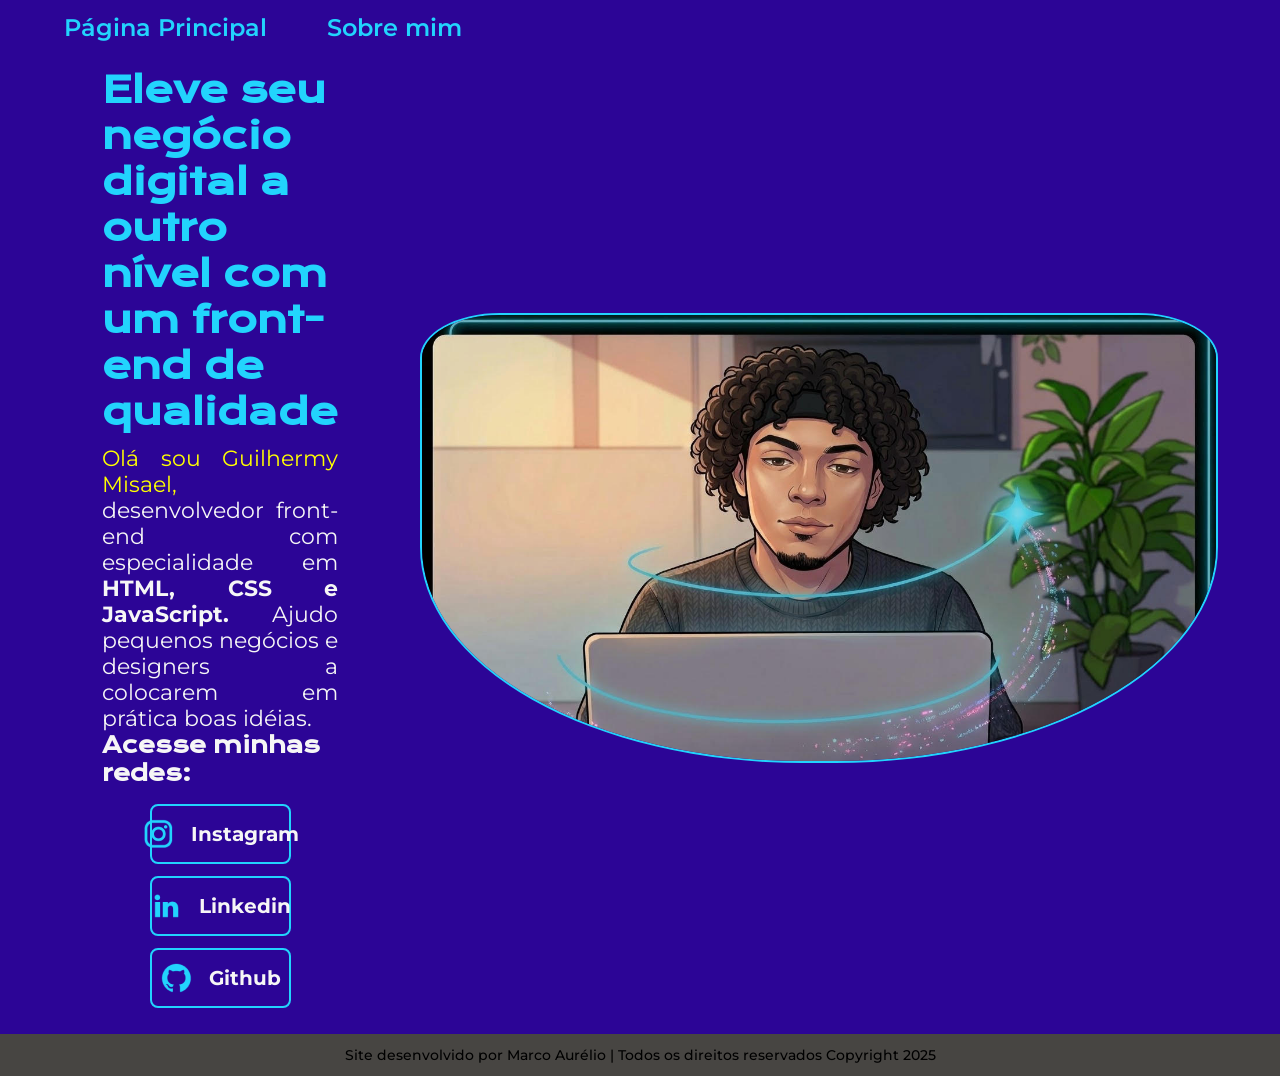
<file: index.html>
<!DOCTYPE html>
<html lang="pt-br">
<head>
<meta charset="UTF-8">
<meta name="viewport" content="width=device-width, initial-scale=1.0">
<title>Portfólio</title>
<link rel="stylesheet" href="estiloso.css "/>
</head>
<body>
<header class="cabecalho">
<nav class="cabecalho-menu">
<a class="menu-link" href="index.html"> Página Principal</a>
<a class="menu-link" href="sobre.html"> Sobre mim</a>
</nav>
</header>
<main class="apresentacao">
<section class="apresentacao-conteudo">
<div>
<h1 class="apresentacao-titulo"> Eleve seu negócio digital a outro nível com um front-end de qualidade </h1>
<p class="apresentacao-paragrafo"><span>Olá sou Guilhermy Misael, </span> desenvolvedor front-end com especialidade em <strong> HTML, CSS e JavaScript.</strong> Ajudo pequenos negócios e designers a colocarem em prática boas idéias. </p>
<div class="apresentacao-links">
<h2 class="apresentacao-links-subtitulo"> Acesse minhas redes: </h2>
<a class="apresentacao-links2" href="https://www.instagram.com" target="_blank"><img src="instagram.png"> Instagram</a> 
<!--2. passo a alterar-->
<a class="apresentacao-links2" href="https://www.linkedin.com" target="_blank"><img src="linkedin.png"> Linkedin</a>
<a class="apresentacao-links2" href="https://github.com/Guizinn999x" target="_blank"><img src="github.png"> Github</a>
</div>
</section>
<img id="imagem-principal" src="dev.jpg" Title=" Desenvolvedor Front-end">
</main>
<footer> Site desenvolvido por Marco Aurélio | Todos os direitos reservados Copyright 2025 </footer>
</body>
</html>
</file>
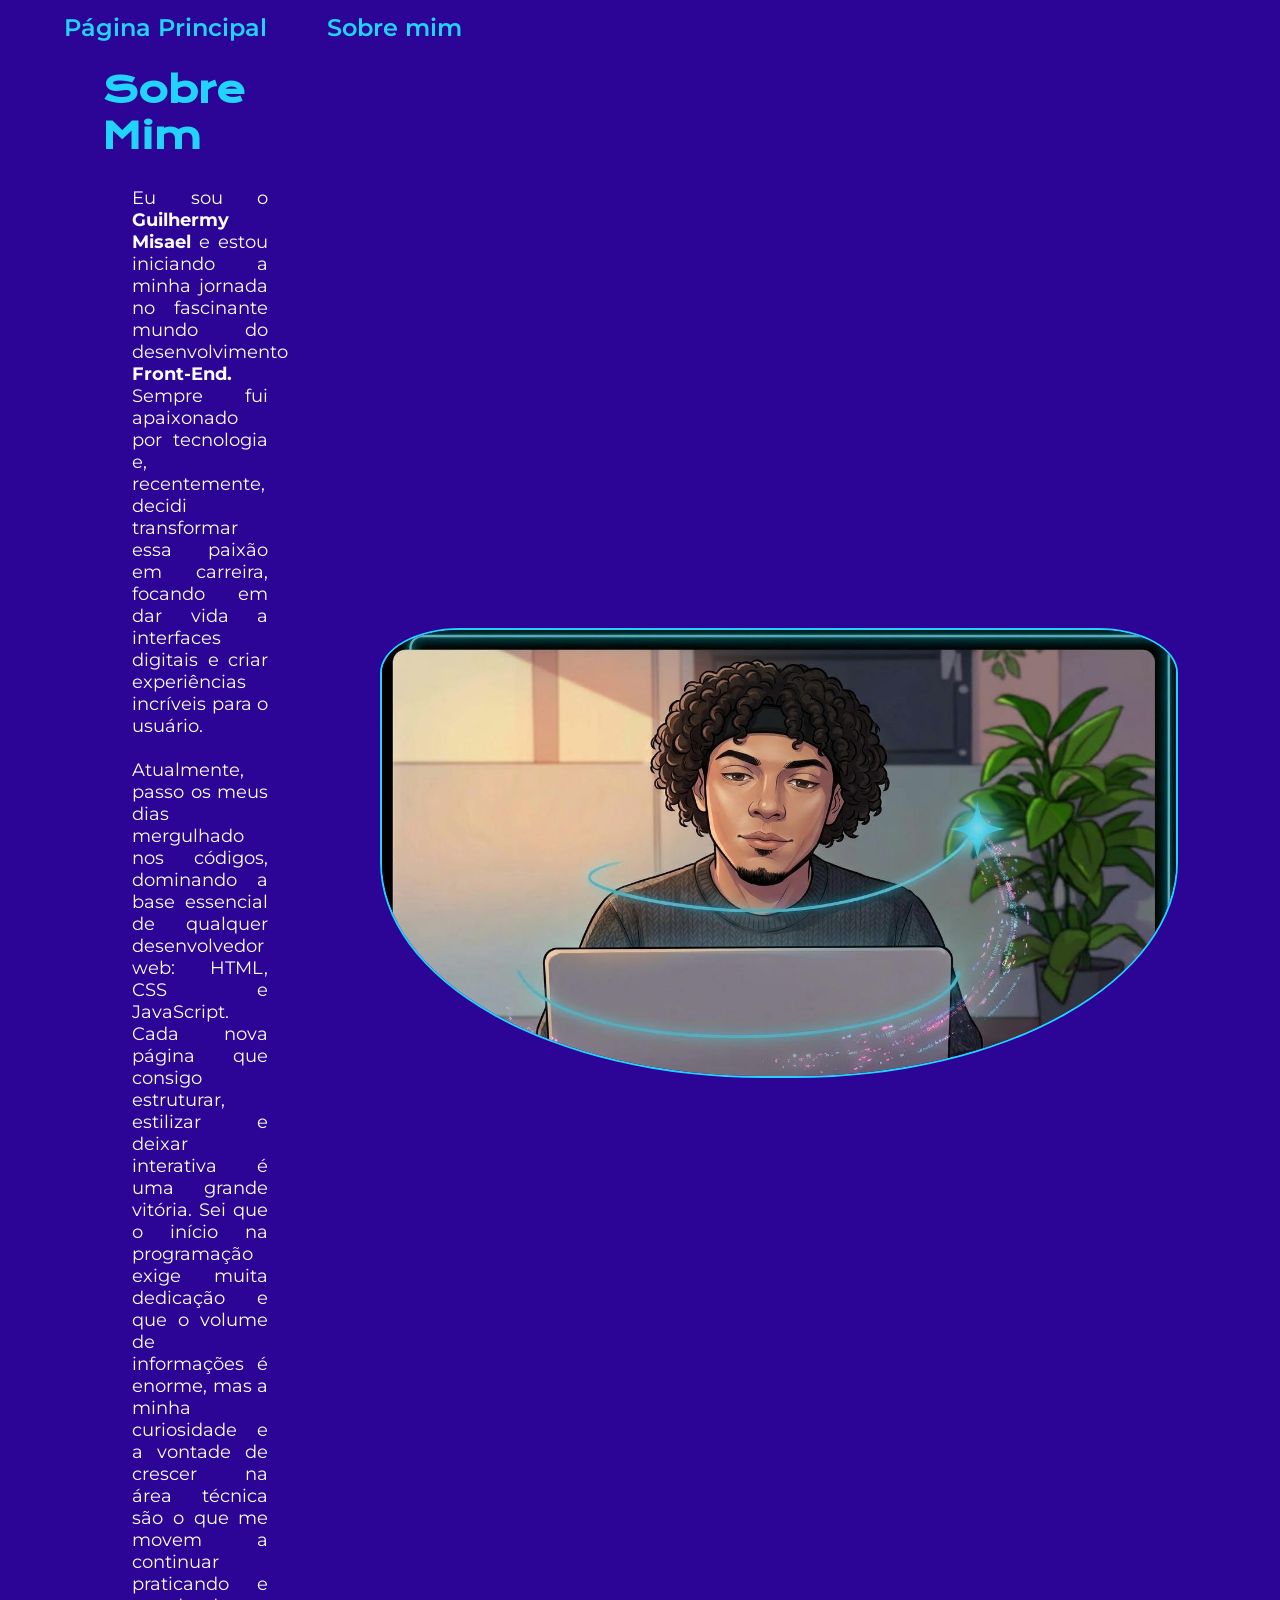
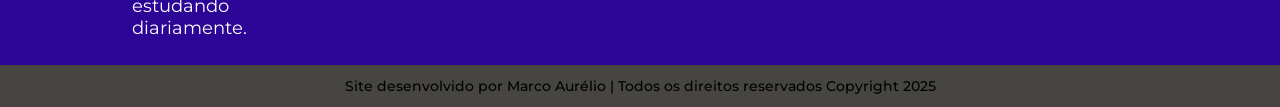
<file: sobre.html>
<!DOCTYPE html>
<html lang="pt-br">
<head>
    <meta charset="UTF-8">
    <meta name="viewport" content="width=device-width, initial-scale=1.0">
    <title>Portifólio</title>
<link rel="stylesheet" href="estiloso.css">
</head>
<body class="b">
    
<header class="cabecalho">
<nav class="cabecalho-menu">
<a class="menu-link" href="index.html"> Página Principal</a>
<a class="menu-link" href="sobre.html"> Sobre mim</a>
</nav>
</header>

<main class="apresentacao">
<section>
<div>
<h1 class="apresentacao-titulo"> Sobre Mim</h1>
<br>
<p class="conteudo-texto"> Eu sou o <b> Guilhermy Misael</b> e estou iniciando a minha jornada no fascinante mundo do desenvolvimento <b>Front-End. </b>Sempre fui apaixonado por tecnologia e, recentemente, decidi transformar essa paixão em carreira, focando em dar vida a interfaces digitais e criar experiências incríveis para o usuário.
    <br> <br>
<p class="conteudo-texto">Atualmente, passo os meus dias mergulhado nos códigos, dominando a base essencial de qualquer desenvolvedor web: HTML, CSS e JavaScript. Cada nova página que consigo estruturar, estilizar e deixar interativa é uma grande vitória. Sei que o início na programação exige muita dedicação e que o volume de informações é enorme, mas a minha curiosidade e a vontade de crescer na área técnica são o que me movem a continuar praticando e estudando diariamente.
</div>
</section>
<img id="imagem-principal" src="dev.jpg" alt="Guilhermy Misael" Title=" Desenvolvedora Front-end">
</main>
<footer> Site desenvolvido por Marco Aurélio | Todos os direitos reservados Copyright 2025 </footer>











</body>
</html>
</file>
<file: estiloso.css>
@import url('https://fonts.googleapis.com/css?family=Darker+Grotesque:wght@300..900&family=Krona+One&family=Montserrat:ital,wght@0,100..900;1,100..900&display=swap');

*{
    margin: 0px;
    padding: 0px;  
    box-sizing: border-box; /* Garante que paddings não aumentem o tamanho dos elementos */
}

body {
    background-color: rgb(44, 5, 150);
    color: #f6f6f6;
    min-height: 100vh; /* Força o body a ter exatamente a altura da tela */
    display: flex;
    flex-direction: column;
    justify-content: space-between; /* Distribui cabeçalho no topo, conteúdo no meio e rodapé na base */
    overflow: hidden; /* Mantém a tela travada sem rolar, já que tudo vai caber */
}

/* Reduzido o padding vertical de 10% para 2% para o conteúdo subir */
.apresentacao{
    display: flex;
    align-items: center;
    justify-content: space-between;
    padding: 2% 8%; 
    gap: 82px;
    flex-grow: 1; /* Faz esta seção ocupar todo o espaço central disponível */
}

.apresentacao-conteudo {
    width: 50%;
    display: flex;
    flex-direction: column;
    gap: 15px; /* Reduzido levemente de 20px para economizar altura */
}

.cabecalho {
    padding: 1% 0% 0% 5%;
}

.cabecalho-menu {
    display: flex;
    gap: 60px;
}

.menu-link {
    font-family: "Montserrat", sans-serif;
    font-size: 1.5rem; 
    font-weight: 600; 
    color: #22D4FD; 
    text-decoration: none;
}
.menu-link:hover {

    color: #6900b9 ;
}

/* Mudado o text-align para left para alinhar com o seu layout original */
.apresentacao-titulo {
    font-size: 2.25rem; 
    font-family: "Krona One", sans-serif; 
    color: #22D4FD;
    text-align: left; 
    padding: 0 0 10px 0; /* Removido padding geral para não criar espaço falso no topo */
}

.apresentacao-titulo:hover {
    color: #6900b9
}

.apresentacao-paragrafo {
    font-size: 1.35rem; /* Reduzido levemente de 1.5rem para ajudar no encaixe vertical */
    text-align: justify; 
    font-family: "Montserrat", sans-serif;
}

.apresentacao-links {
    display: flex;
    flex-direction: column; 
    align-items: center;
    justify-content: space-between;
    gap: 12px; /* Reduzido de 16px */
}

.apresentacao-links-subtitulo {
    font-family: "Krona One", sans-serif;
    font-weight: bold;
    font-size: 1.35rem; /* Ajustado proporcionalmente */
    margin-bottom: 5px;
}

.apresentacao-links2 {
    width: 60%; /* Aumentado um pouco a largura para o texto não quebrar linha */
    text-align: center;
    border-radius: 8px;
    font-size: 1.25rem; /* Ajustado de 1.5rem para caber melhor na caixa */
    padding: 12px 0; /* Reduzido de 21.5px para os botões ficarem menos altos */
    text-decoration: none;
    color: #f6f6f6;
    font-family: "Montserrat", sans-serif;
    font-weight: bold;
    border: 2px solid #22D4FD;
    display: flex;
    justify-content: center;
    align-items: center;
    gap: 16px;
}

.apresentacao-links2:hover {
    background-color: #272727;
}

span {
    color: rgb(255, 255, 0);
}

.destaque {
    color: orange;
}

footer {
    text-align: center;
    background-color: #474542;
    color: black;
    font-family: "Montserrat", sans-serif;
    font-weight: 500;
    font-size: 0.875rem;
    padding: 12px 0px; /* Ajustado para dar um espaçamento correto em cima e embaixo */
}

/* Modificado para controlar o tamanho vertical máximo da imagem */
#imagem-principal {
    border-radius: 48%;
    border: 2px solid #22d4fd;
    border-top-left-radius: 10%;
    border-top-right-radius: 10%;
    max-height: 50vh; /* A imagem nunca vai passar de metade da altura da tela */
    width: auto; /* Mantém a proporção horizontal correta */
}

.conteudo-texto {
    color: white;
    font-family: "Montserrat", sans-serif;
    font-weight: 400;
    font-size: 1.125rem;
    text-align: justify;
    padding: 0% 15%;
}

/* Media Query - Mantida e corrigida a sintaxe do seletor */ 
@media (max-width: 1080px) {
    body {
        overflow: auto; /* Permite rolagem apenas em telas de celular/tablets */
    }
    .b{
        background-color:purple;
    }
    .cabecalho { 
        padding: 10px;
    }
    .cabecalho-menu { /* Corrigido o ponto que faltava no seletor */
        justify-content: center;
    }
    .apresentacao {
        flex-direction: column-reverse;
        padding: 5%;
        gap: 30px;
    }
    .apresentacao-conteudo {
        width: auto;
    }
    #imagem-principal {
        max-height: 35vh;
    }
@media only screen and  (max-width: 820px){ 
    .b { background-color: #ffd700;   color: #ff0000;}
}
@media only screen and (max-width: 820px){
    .conteudo-texto{ color: #E3DAC9;}
}
}
</file>
